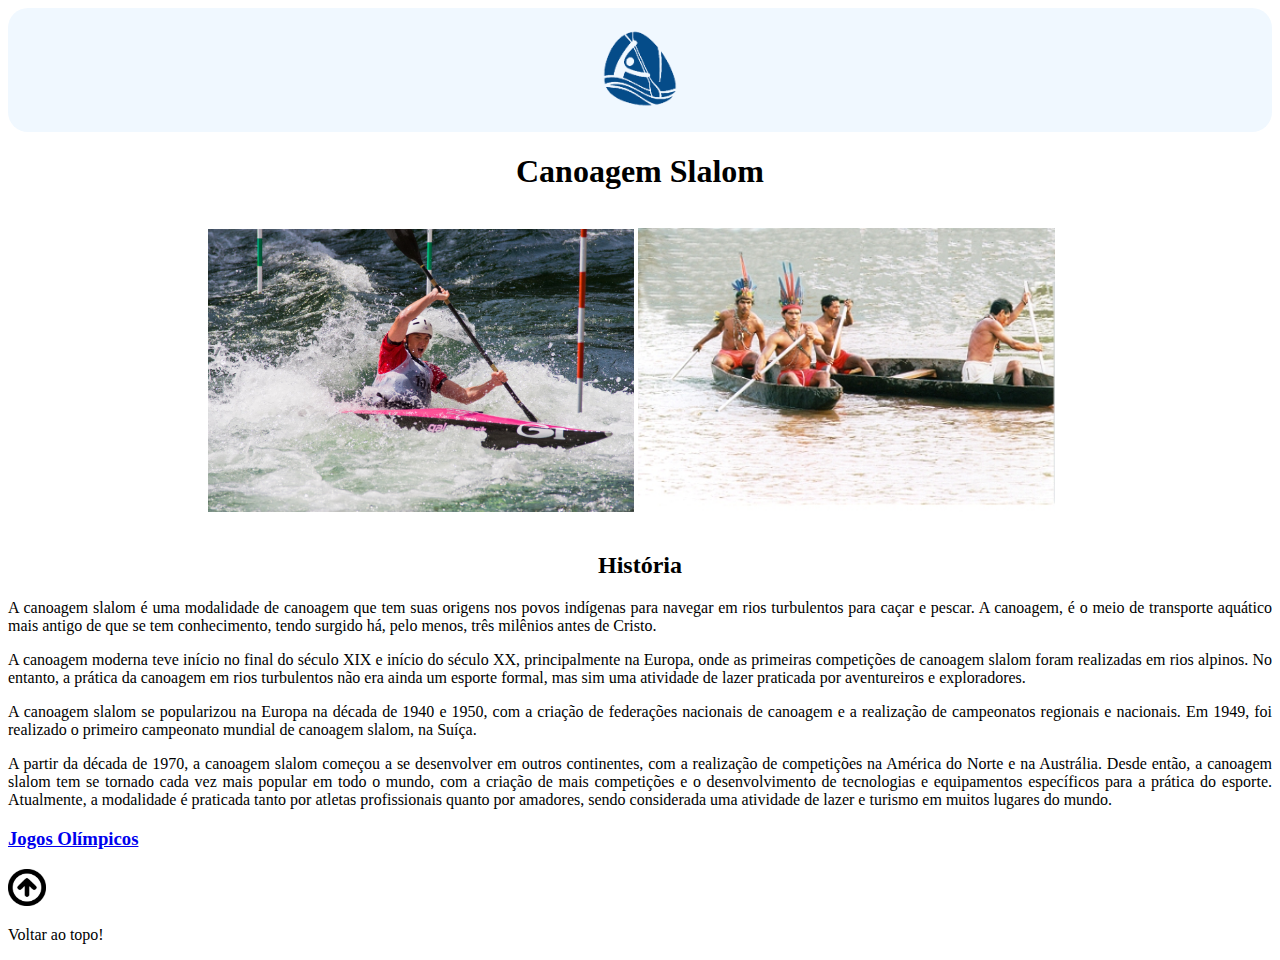
<file: index.html>
<!DOCTYPE html>
<html lang="pt-br">
<head>
    <meta charset="UTF-8">
    <meta http-equiv="X-UA-Compatible" content="IE=edge">
    <meta name="viewport" content="width=device-width, initial-scale=1.0">
    <title>Canoagem Slalom</title>
    <link rel="stylesheet" href="style.css">
</head>
<body>
    <header class="header">
        <div class="logo">
            <img src="IMAGENS/ft1.png">
        </div>
    </header>
    <div><a href="https://web.whatsapp.com/"><button class="quadrado-verde" id="verde"></button></a></div>
    <div><a href="https://twitter.com/"><button class="quadrado-azul" id="azul"></button></a></div>
    <div><a href="https://www.youtube.com/"><button class="quadrado-vermelho" id="vermelho"></button></a></div>
    
        <h1>Canoagem Slalom</h1>

    <div class="image1">
    
     <p>
     <img src="IMAGENS/canoagem slalom.jpg" alt="canoagem slalom" width="40%">
     <img src="IMAGENS/canoagem indígenas.jpg" alt="canoagem indígenas" width="39.266%">
     </p>
     </div>
     <div>
        <h2>História</h2>
        <p>A canoagem slalom é uma modalidade de canoagem que tem suas origens nos povos indígenas para navegar em rios turbulentos para caçar e pescar. A canoagem, é o meio de transporte aquático mais antigo de que se tem conhecimento, tendo surgido há, pelo menos, três milênios antes de Cristo.</p>
        <p>A canoagem moderna teve início no final do século XIX e início do século XX, principalmente na Europa, onde as primeiras competições de canoagem slalom foram realizadas em rios alpinos. No entanto, a prática da canoagem em rios turbulentos não era ainda um esporte formal, mas sim uma atividade de lazer praticada por aventureiros e exploradores.</p>
        <p>A canoagem slalom se popularizou na Europa na década de 1940 e 1950, com a criação de federações nacionais de canoagem e a realização de campeonatos regionais e nacionais. Em 1949, foi realizado o primeiro campeonato mundial de canoagem slalom, na Suíça.</p>
        <p>A partir da década de 1970, a canoagem slalom começou a se desenvolver em outros continentes, com a realização de competições na América do Norte e na Austrália. Desde então, a canoagem slalom tem se tornado cada vez mais popular em todo o mundo, com a criação de mais competições e o desenvolvimento de tecnologias e equipamentos específicos para a prática do esporte. Atualmente, a modalidade é praticada tanto por atletas profissionais quanto por amadores, sendo considerada uma atividade de lazer e turismo em muitos lugares do mundo.</p>
     </div>
    
     <h3 id="JO"><a href="pag002.html" target="_blank">Jogos Olímpicos</a></h3>

     <p id="PP"><a href="index.html" target="_self"><img src="IMAGENS/topo.png" alt="topo" width="3%"></a></p>
     <p>Voltar ao topo!</p>



</body>
</html>
</file>
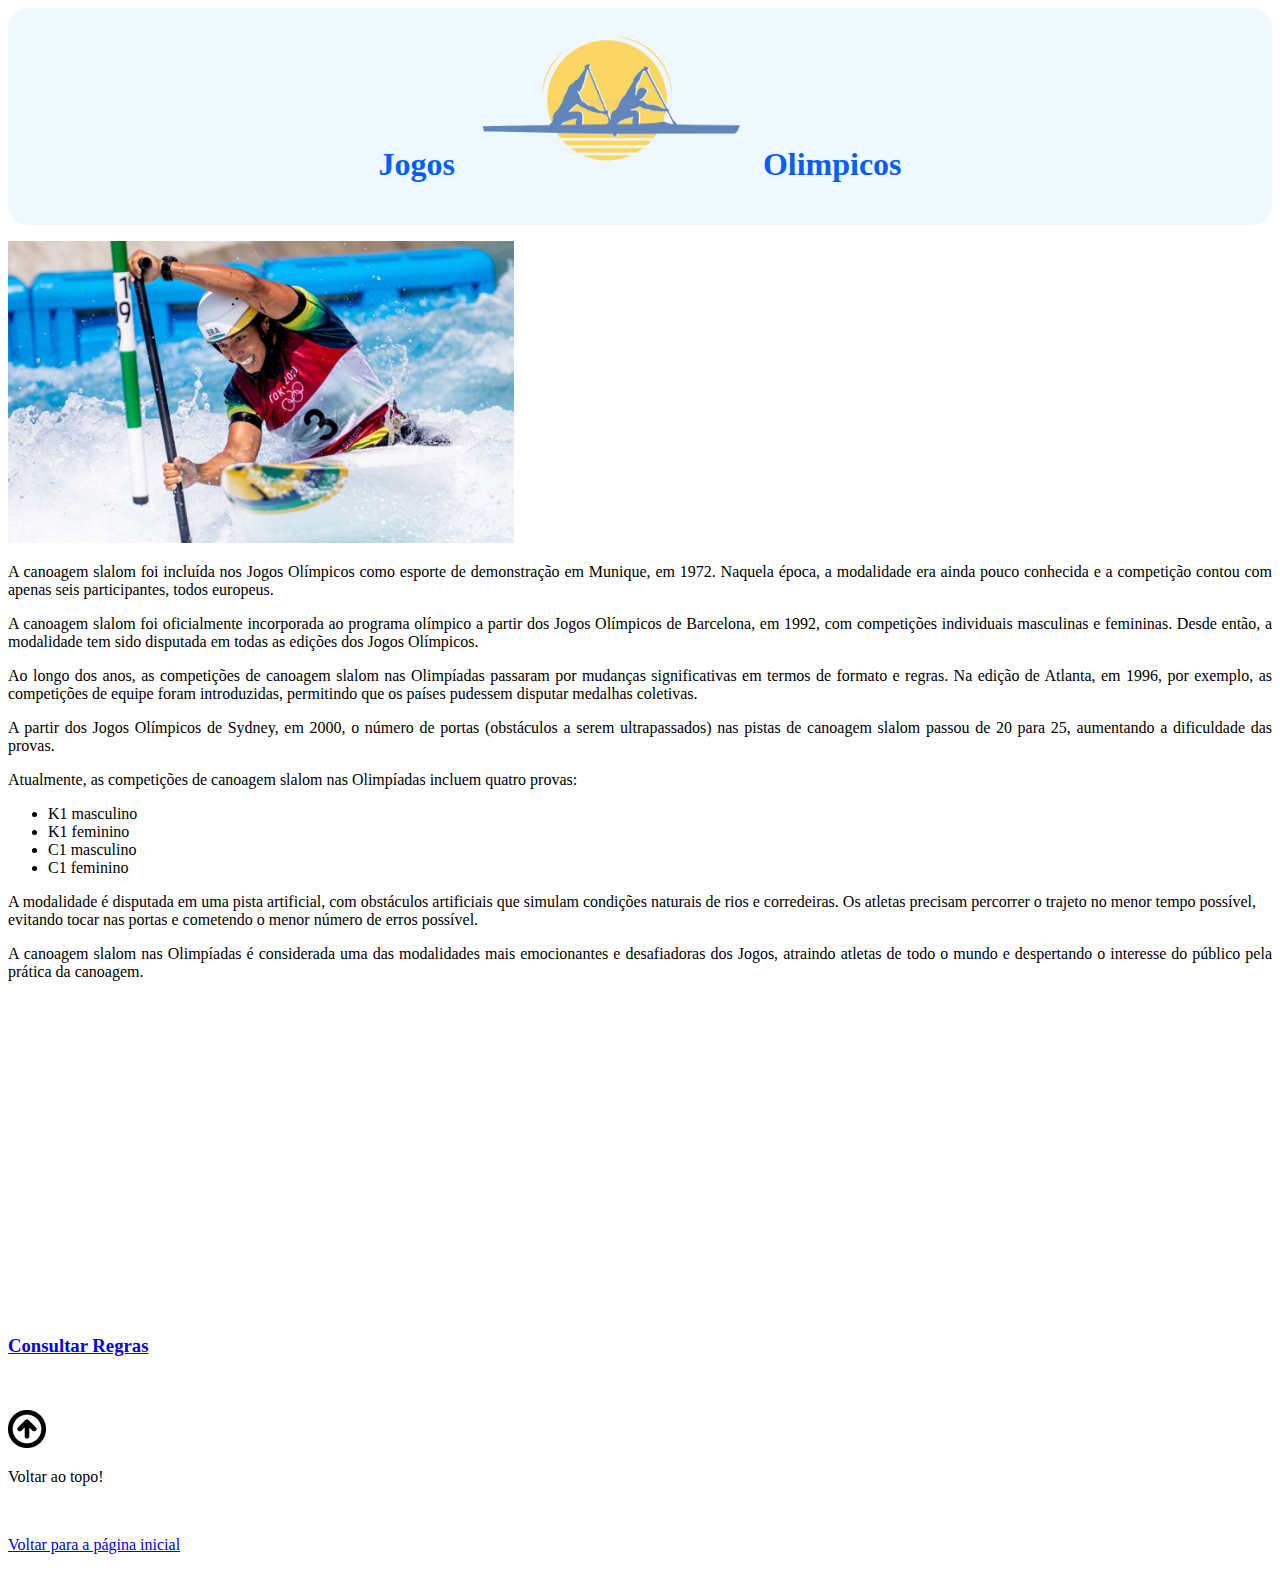
<file: pag002.html>
<!DOCTYPE html>
<html lang="pt-br">
<head>
    <meta charset="UTF-8">
    <meta http-equiv="X-UA-Compatible" content="IE=edge">
    <meta name="viewport" content="width=device-width, initial-scale=1.0">
    <title>Canoagem Slalom Página 02</title>
    <link rel="stylesheet" href="style.css">
</head>
<body>
    
    <header class="header">
    <div class="logo">
        <div id="diva"><h1>Jogos</h1></div>
    </div>
    <img width="300px" src="IMAGENS/ft2.png" alt="Logo da empresa">
    <div class="logo">
        <div id="divo""><h1>Olimpicos</h1></div>
    </div>
    </header>

    <div><a href="https://web.whatsapp.com/"><button class="quadrado-verde" id="verde"></button></a></div>
    <div><a href="https://twitter.com/"><button class="quadrado-azul" id="azul"></button></a></div>
    <div><a href="https://www.youtube.com/"><button class="quadrado-vermelho" id="vermelho"></button></a></div>

    <p id="pudlle"><img src="IMAGENS/canoagem-olimpíada.jpg" alt="canoagem olimpíada" width="40%"></p>
    <p>A canoagem slalom foi incluída nos Jogos Olímpicos como esporte de demonstração em Munique, em 1972. Naquela época, a modalidade era ainda pouco conhecida e a competição contou com apenas seis participantes, todos europeus.</p>
    <p>A canoagem slalom foi oficialmente incorporada ao programa olímpico a partir dos Jogos Olímpicos de Barcelona, em 1992, com competições individuais masculinas e femininas. Desde então, a modalidade tem sido disputada em todas as edições dos Jogos Olímpicos.</p>
    <p>Ao longo dos anos, as competições de canoagem slalom nas Olimpíadas passaram por mudanças significativas em termos de formato e regras. Na edição de Atlanta, em 1996, por exemplo, as competições de equipe foram introduzidas, permitindo que os países pudessem disputar medalhas coletivas.</p>
    <p>A partir dos Jogos Olímpicos de Sydney, em 2000, o número de portas (obstáculos a serem ultrapassados) nas pistas de canoagem slalom passou de 20 para 25, aumentando a dificuldade das provas.
    </p>
    <p>Atualmente, as competições de canoagem slalom nas Olimpíadas incluem quatro provas:
        <ul>
            <li>K1 masculino</li>
            <li>K1 feminino</li>
            <li>C1 masculino</li>
            <li>C1 feminino</li>
        </ul>
         A modalidade é disputada em uma pista artificial, com obstáculos artificiais que simulam condições naturais de rios e corredeiras. Os atletas precisam percorrer o trajeto no menor tempo possível, evitando tocar nas portas e cometendo o menor número de erros possível.</p>
     <p>A canoagem slalom nas Olimpíadas é considerada uma das modalidades mais emocionantes e desafiadoras dos Jogos, atraindo atletas de todo o mundo e despertando o interesse do público pela prática da canoagem.</p>
     <p id="querodormir"><iframe width="560" height="315" src="https://www.youtube.com/embed/l5-_L_Z0llk" title="YouTube video player" frameborder="0" allow="accelerometer; autoplay; clipboard-write; encrypted-media; gyroscope; picture-in-picture; web-share" allowfullscreen></iframe></p>
     <h3 id="h3rdeiro"><a href="pag003.html" target="_blank">Consultar Regras</a></h3>

     <br>
     <p id="pag1"><a href="pag002.html" target="_self"><img src="IMAGENS/topo.png" alt="topo" width="3%"></a></p>
     <p id="pag2">Voltar ao topo!</p>
     <br>
     <p id="pag3"><a href="index.html">Voltar para a página inicial</a></p>
    
</body>
</html>
</file>
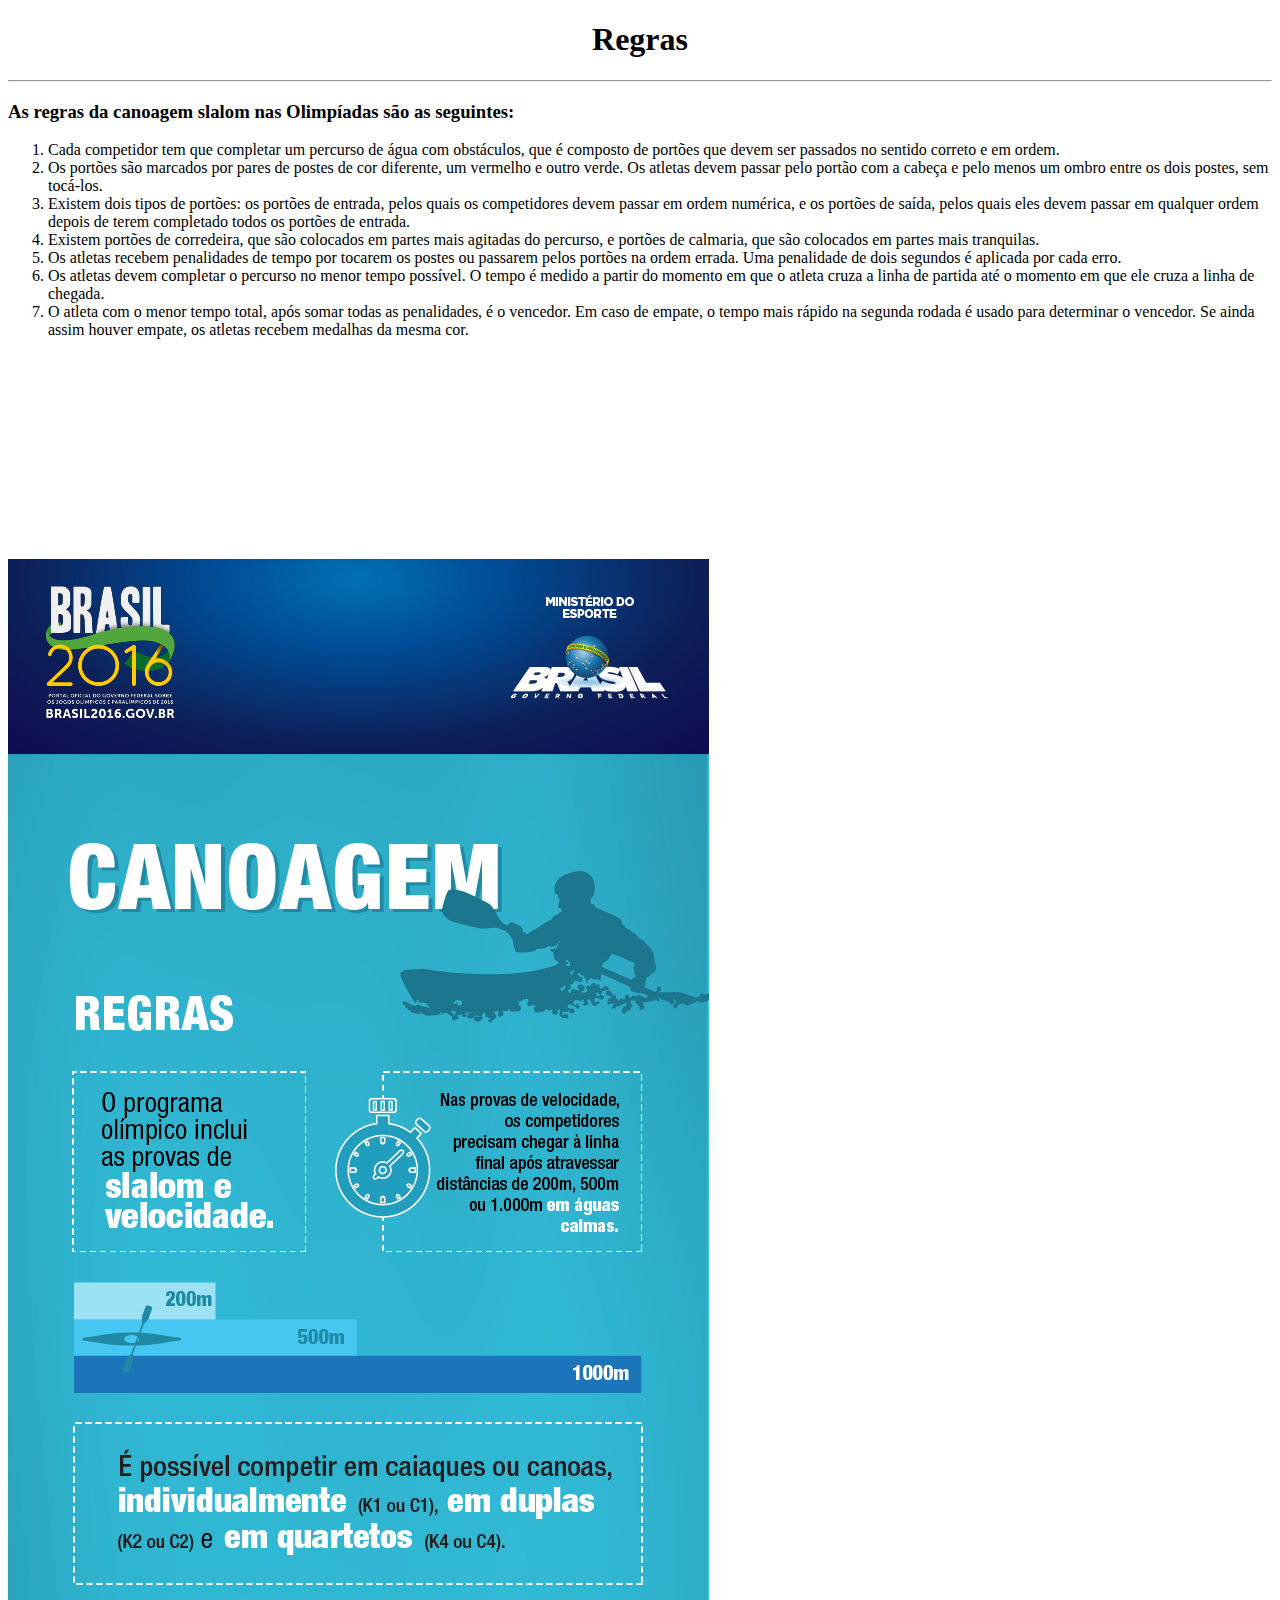
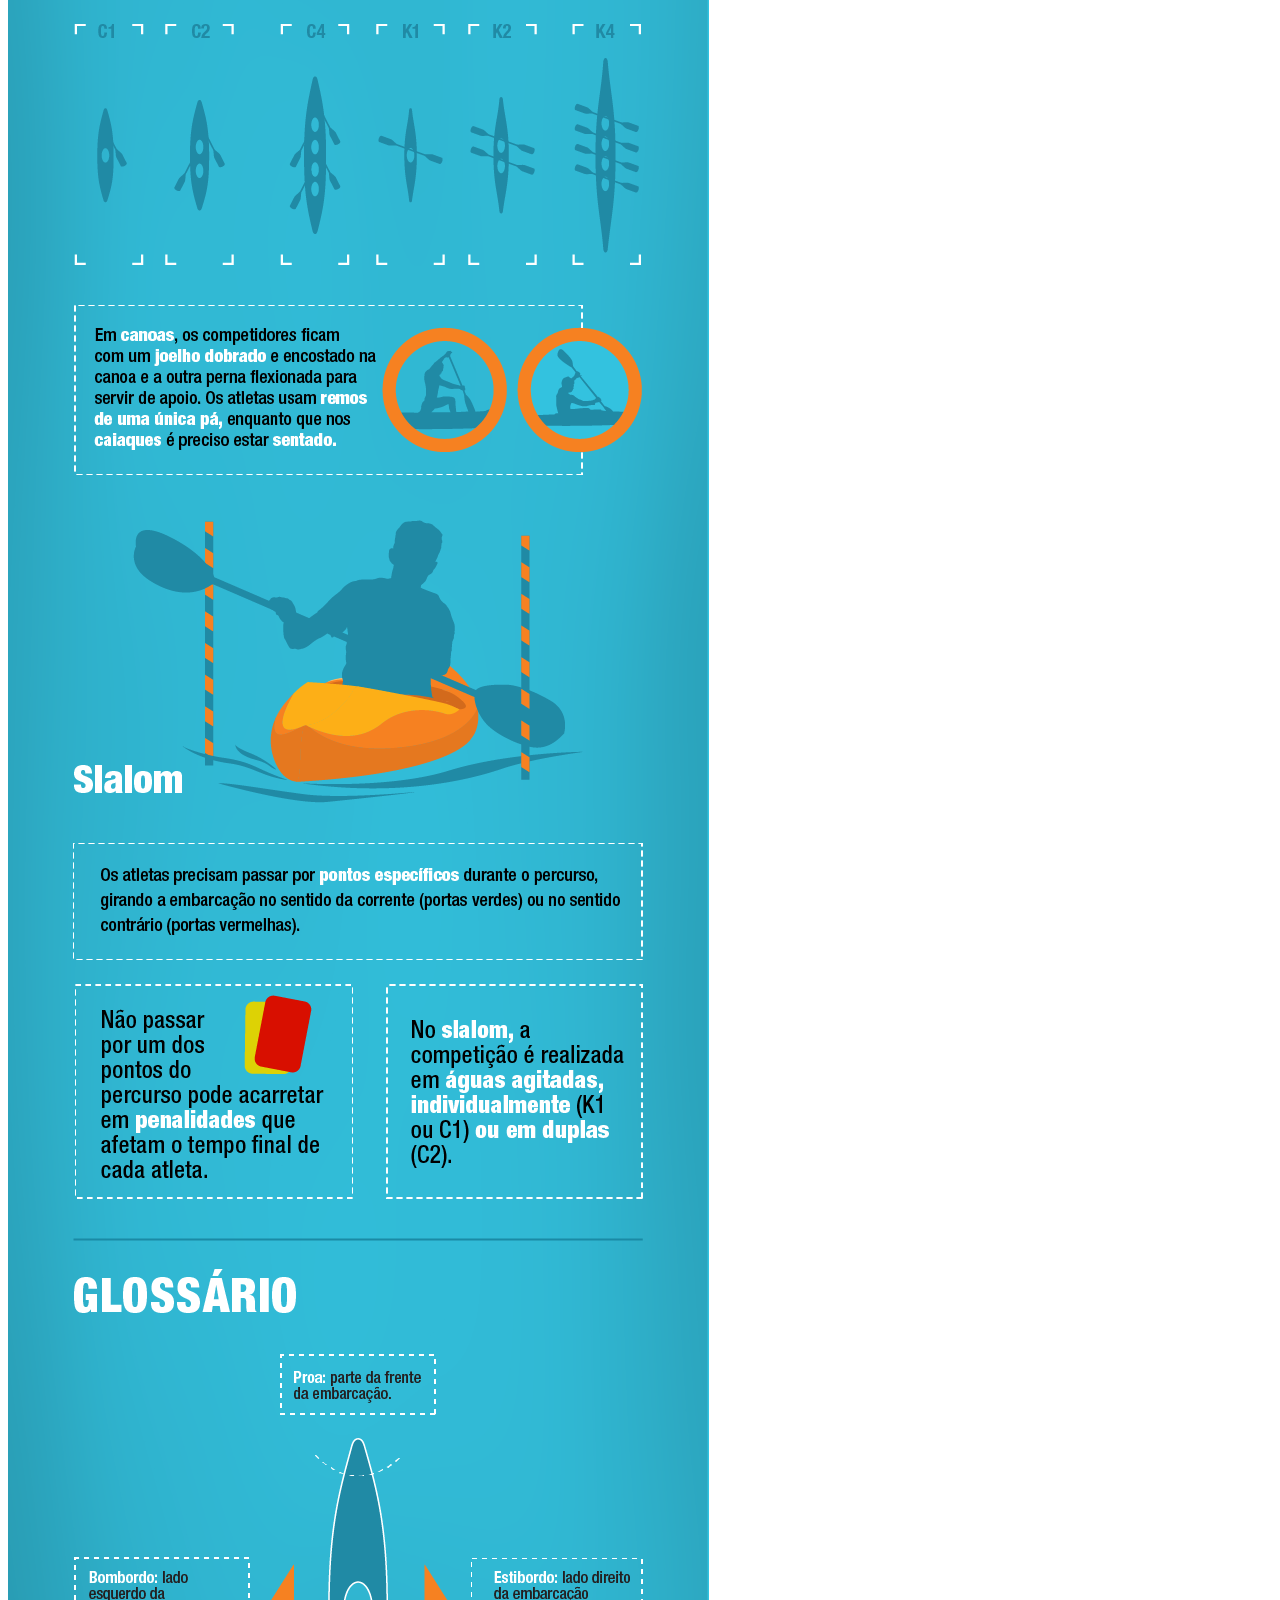
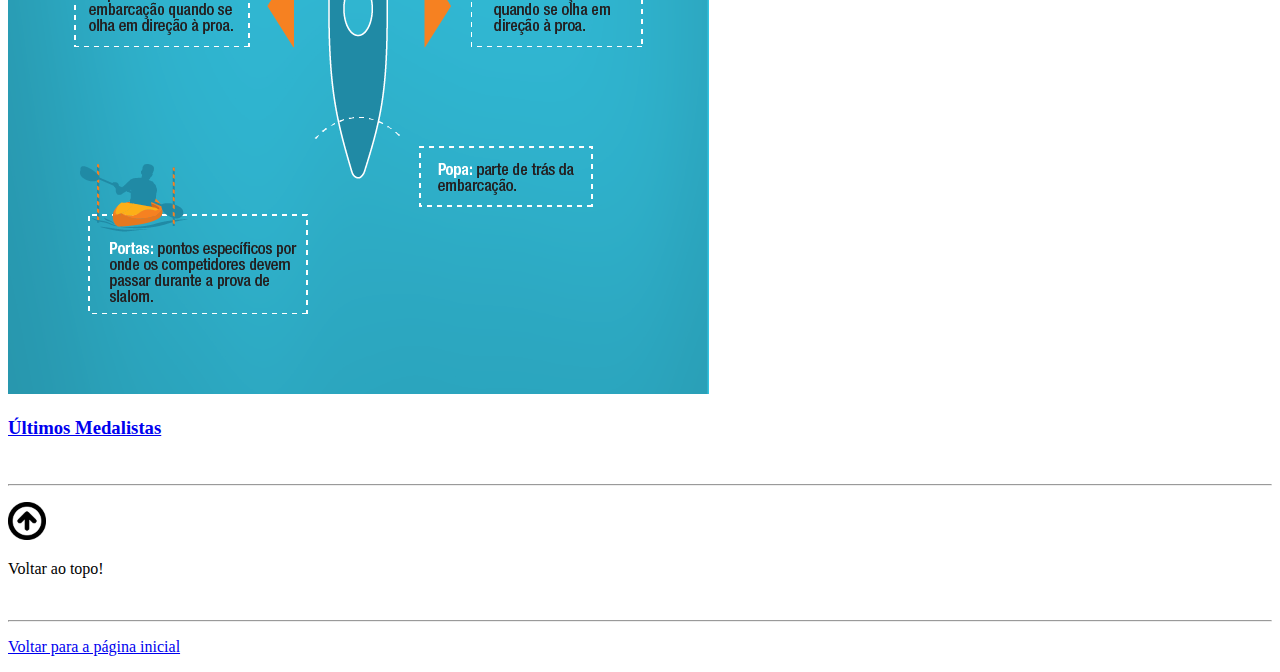
<file: pag003.html>
<!DOCTYPE html>
<html lang="pt-br">
<head>
    <meta charset="UTF-8">
    <meta http-equiv="X-UA-Compatible" content="IE=edge">
    <meta name="viewport" content="width=device-width, initial-scale=1.0">
    <title>Canoagem Slalom Página 03</title>
    <link rel="stylesheet" href="style.css">
</head>
<body>
    <div><a href="https://web.whatsapp.com/"><button class="quadrado-verde" id="verde"></button></a></div>
    <div><a href="https://twitter.com/"><button class="quadrado-azul" id="azul"></button></a></div>
    <div><a href="https://www.youtube.com/"><button class="quadrado-vermelho" id="vermelho"></button></a></div>
    
    <h1>Regras</h1>
    <hr>
    <h3> As regras da canoagem slalom nas Olimpíadas são as seguintes:</h3>
    <ol id="lol">
        <li>Cada competidor tem que completar um percurso de água com obstáculos, que é composto de portões que devem ser passados no sentido correto e em ordem.</li>
        <li>Os portões são marcados por pares de postes de cor diferente, um vermelho e outro verde. Os atletas devem passar pelo portão com a cabeça e pelo menos um ombro entre os dois postes, sem tocá-los.</li>
        <li>Existem dois tipos de portões: os portões de entrada, pelos quais os competidores devem passar em ordem numérica, e os portões de saída, pelos quais eles devem passar em qualquer ordem depois de terem completado todos os portões de entrada.</li>
        <li>Existem portões de corredeira, que são colocados em partes mais agitadas do percurso, e portões de calmaria, que são colocados em partes mais tranquilas.</li>
        <li>Os atletas recebem penalidades de tempo por tocarem os postes ou passarem pelos portões na ordem errada. Uma penalidade de dois segundos é aplicada por cada erro.</li>
        <li>Os atletas devem completar o percurso no menor tempo possível. O tempo é medido a partir do momento em que o atleta cruza a linha de partida até o momento em que ele cruza a linha de chegada.</li>
        <li>O atleta com o menor tempo total, após somar todas as penalidades, é o vencedor. Em caso de empate, o tempo mais rápido na segunda rodada é usado para determinar o vencedor. Se ainda assim houver empate, os atletas recebem medalhas da mesma cor.</li>
    </ol>
    <p id="pag4"><iframe src="https://www.youtube.com/embed/TWp7JreOjLY" title="YouTube video player" frameborder="0" allow="accelerometer; autoplay; clipboard-write; encrypted-media; gyroscope; picture-in-picture; web-share" allowfullscreen></iframe></p>
    <br>
    <p id="skip"><img id="skip2" src="IMAGENS/regras-canoagem.png" alt="regras"></p>
    <h3><a href="pag004.html" target="_blank">Últimos Medalistas</a></h3>
    <br>
    <hr>
    <p id="mantive"><a href="pag003.html" target="_self"><img id="mantive2" src="IMAGENS/topo.png" alt="topo" width="3%"></a></p>
    <p id="stilo">Voltar ao topo!</p>
    <br>
    <hr>
    <p id="pag5"><a href="index.html">Voltar para a página inicial</a></p>
    
</body>
</html>
</file>
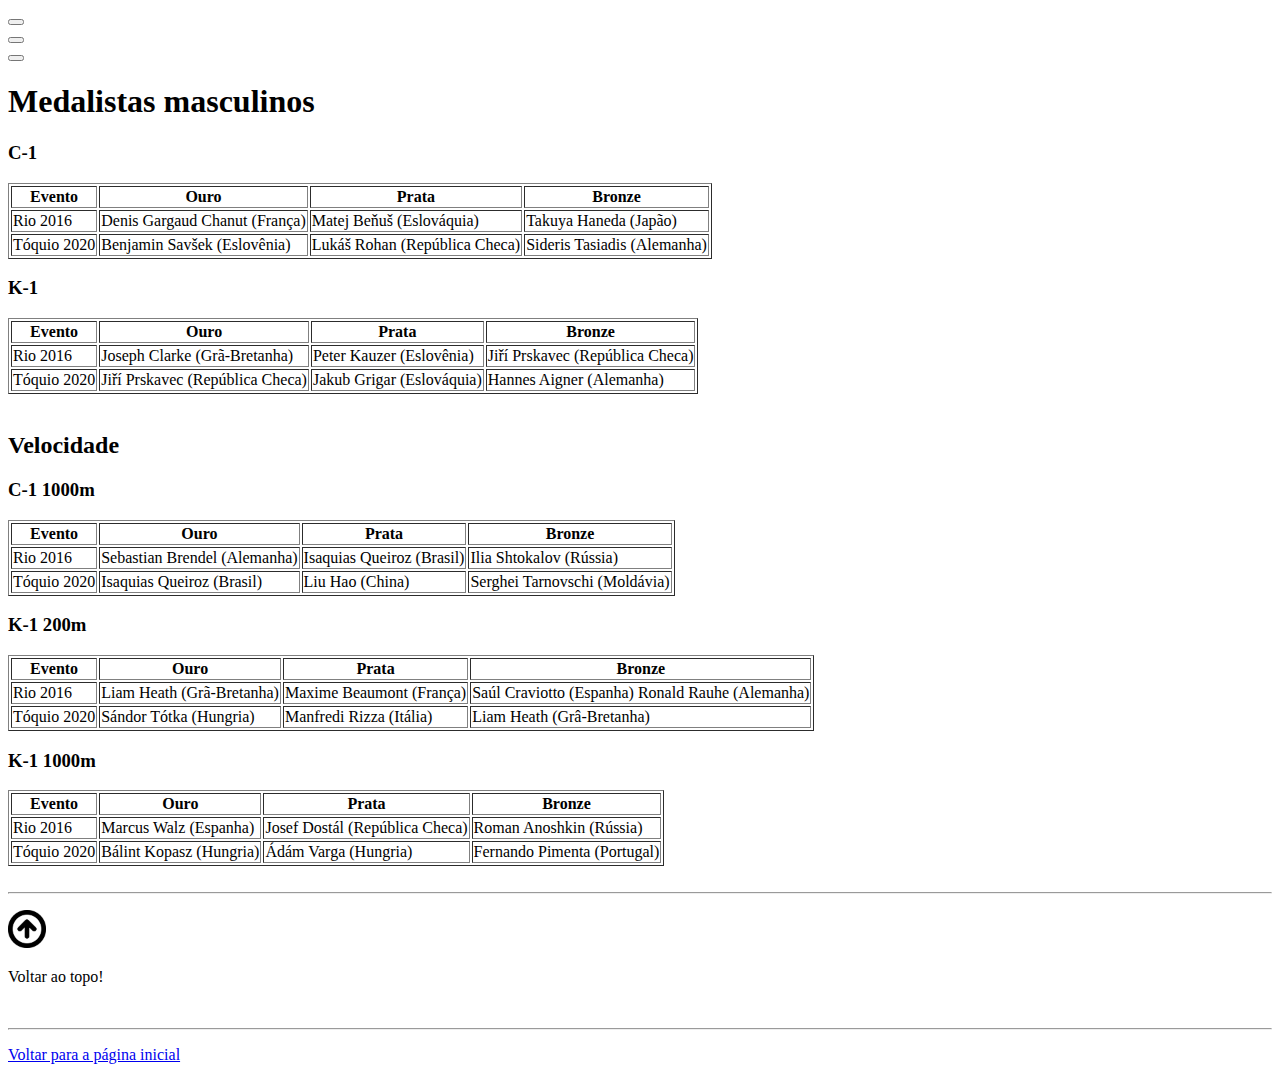
<file: pag004.html>
<!DOCTYPE html>
<html lang="pt-br">
<head>
    <meta charset="UTF-8">
    <meta http-equiv="X-UA-Compatible" content="IE=edge">
    <meta name="viewport" content="width=device-width, initial-scale=1.0">
    <title>Canoagem Slalom página 04</title>
</head>
<body>
    <div><a href="https://web.whatsapp.com/"><button class="quadrado-verde" id="verde"></button></a></div>
    <div><a href="https://twitter.com/"><button class="quadrado-azul" id="azul"></button></a></div>
    <div><a href="https://www.youtube.com/"><button class="quadrado-vermelho" id="vermelho"></button></a></div>
    
    <h1>Medalistas masculinos</h1>
    <h3>C-1</h3>
    <table border="1px">
    <tr>
        <th>Evento</th>
        <th>Ouro</th>
        <th>Prata</th>
        <th>Bronze</th>
    </tr>
    <tr>
        <td>Rio 2016</td>
        <td>Denis Gargaud Chanut (França)</td>
        <td>Matej Beňuš (Eslováquia)</td>
        <td>Takuya Haneda (Japão)</td>
    </tr>
    <tr>
        <td>Tóquio 2020</td>
        <td>Benjamin Savšek (Eslovênia)</td>
        <td>Lukáš Rohan (República Checa)</td>
        <td>Sideris Tasiadis (Alemanha)</td>
    </tr>
    </table>

    <h3>K-1</h3>
    <table  border="1px">
    <tr>
        <th>Evento</th>
        <th>Ouro</th>
        <th>Prata</th>
        <th>Bronze</th>
    </tr>
    <tr>
        <td>Rio 2016</td>
        <td>Joseph Clarke (Grã-Bretanha)</td>
        <td>Peter Kauzer (Eslovênia)</td>
        <td>Jiří Prskavec (República Checa)</td>
    </tr>
    <tr>
        <td>Tóquio 2020</td>
        <td>Jiří Prskavec (República Checa)</td>
        <td>Jakub Grigar (Eslováquia)</td>
        <td>Hannes Aigner (Alemanha)</td>
    </tr>
</table>
<br>
<h2>Velocidade</h2>
<h3>C-1 1000m </h3>
<table  border="1px">
    <tr>
        <th>Evento</th>
        <th>Ouro</th>
        <th>Prata</th>
        <th>Bronze</th>
    </tr>
    <tr>
        <td>Rio 2016</td>
        <td>Sebastian Brendel (Alemanha)</td>
        <td>Isaquias Queiroz (Brasil)</td>
        <td>Ilia Shtokalov (Rússia)</td>
    </tr>
    <tr>
        <td>Tóquio 2020</td>
        <td>Isaquias Queiroz (Brasil)</td>
        <td>Liu Hao (China)</td>
        <td>Serghei Tarnovschi (Moldávia)</td>
    </tr>
</table>
<h3>K-1 200m</h3>
<table  border="1px">
    <tr>
        <th>Evento</th>
        <th>Ouro</th>
        <th>Prata</th>
        <th>Bronze</th>
    </tr>
    <tr>
        <td>Rio 2016</td>
        <td>Liam Heath (Grã-Bretanha)</td>
        <td>Maxime Beaumont (França)</td>
        <td>Saúl Craviotto (Espanha)
            Ronald Rauhe (Alemanha)
        </td>
    </tr>
    <tr>
        <td>Tóquio 2020</td>
        <td>Sándor Tótka (Hungria)</td>
        <td>Manfredi Rizza (Itália)</td>
        <td>Liam Heath (Grâ-Bretanha)</td>
    </tr>
</table>
<h3>K-1 1000m</h3>
<table  border="1px">
    <tr>
        <th>Evento</th>
        <th>Ouro</th>
        <th>Prata</th>
        <th>Bronze</th>
    </tr>
    <tr>
        <td>Rio 2016</td>
        <td>Marcus Walz (Espanha)</td>
        <td>Josef Dostál (República Checa)</td>
        <td>Roman Anoshkin (Rússia)</td>
    </tr>
    <tr>
        <td>Tóquio 2020</td>
        <td>Bálint Kopasz (Hungria)</td>
        <td>Ádám Varga (Hungria)</td>
        <td>Fernando Pimenta (Portugal)</td>
    </tr>
</table>

    <br>
    <hr>
    <p id="lastpag"><a href="pag004.html" target="_self"><img id="lastpag2" src="IMAGENS/topo.png" alt="topo" width="3%"></a></p>
    <p id="lastpag3">Voltar ao topo!</p>
    <br>
    <hr>
    <p id="lastpag4"><a href="index.html">Voltar para a página inicial</a></p>
</body>
</html>
</file>
<file: style.css>
h1{
   text-align: center;
}
h2{
    text-align: center;
}
p{
    text-align: justify;

}
.image1{
    align-items: center;
    display: flex;
    margin-left: 200px;
}

.quadrado-vermelho{
    position: fixed;
    width:  50px;
    height: 50px;
    left: 1850px;
    background-color: gainsboro;
    background-image: url(IMAGENS/kisspng-youtube-logo-clip-art-logo-youtube-png-5b509f3852b108.1652839715320102963387-removebg-preview.png);
    background-size: cover;
    background-position: center;
    border: none;
    margin-top: 6px;
}


.quadrado-azul{
    position: fixed;
    width:  50px;
    height: 50px;
    left: 1790px;
    background-color:#035efc;
    background-image: url(IMAGENS/twitter_logo_whiteonimage.png);
    background-size: cover;
    background-position: center;
    border: none;
    margin-top: 6px;
}

.quadrado-verde {
    position: fixed;
    width: 50px;
    height: 50px;
    left: 1730px;
    background-color: green;
    background-image: url("IMAGENS/logo-whatsapp-png_optimized.png");
    background-size: cover;
    background-position: center;
    border: none;
    margin-top: 6px;
}

.header {
    background-color: yellowgreen;
    padding: 20px;
    color: #fff;
    text-align: center;
    border-radius: 20px;
}

.logo {
    display: inline-block;
    vertical-align: middle;
}

.logo img {
    height: 80px;
    width: auto;
}

.header {
    background-color: aliceblue;
    padding: 20px;
    color: #035efc;
    text-align: center;
    border-radius: 20px;
}

.logo {
    display: inline-block;
    vertical-align: middle;
}

.logo-img {
    height: 80px;
    width: auto;
}

.image-container {
    display: flex;
    justify-content: center;
    align-items: center;
    margin-top: 20px;
}

.image-container-img {
    max-width: 100%;
    height: auto;
    margin: 10px;
}

.JO {
    text-align: left;
  }
  
  .PP{
    text-align: center;
  }
  
  .diva{
    left: 10px;
  }

  .divo{
    left: 10px;
  }

  .pudlle{
    text-align: center;
    text-align: justify;
  }

  .querodormir{
    text-align: center;
  }
  
  .h3rdeiro {
    text-align: left;
  }

  .pag1 {
    text-align: center;
  }

  .pag2 {
    text-align: center;
  }

  .pag3 {
    text-align: center;
  }

  .lol {
    text-align: justify;
  }

  .pag4 {
    text-align: center;
     width: 560px;
    height: 315px;  
  }

  .skip {
    text-align: center;
  }
   .skip2 {
    text-align: center;
    width: 40%;
   } 

  .mantive {
   text-align: center;
  }

  .mantive2 {
    width: 3%;
  }

  .stilo {
    text-align: center;
  }

  .pag5 {
    text-align: center;
  }

  .lastpag {
    text-align: center;
  }

  .lastpag2 {
    
  }

  .lastpag3 {
    text-align: center;
  }

  .lastpag4 {
    text-align: center;
  }
</file>
